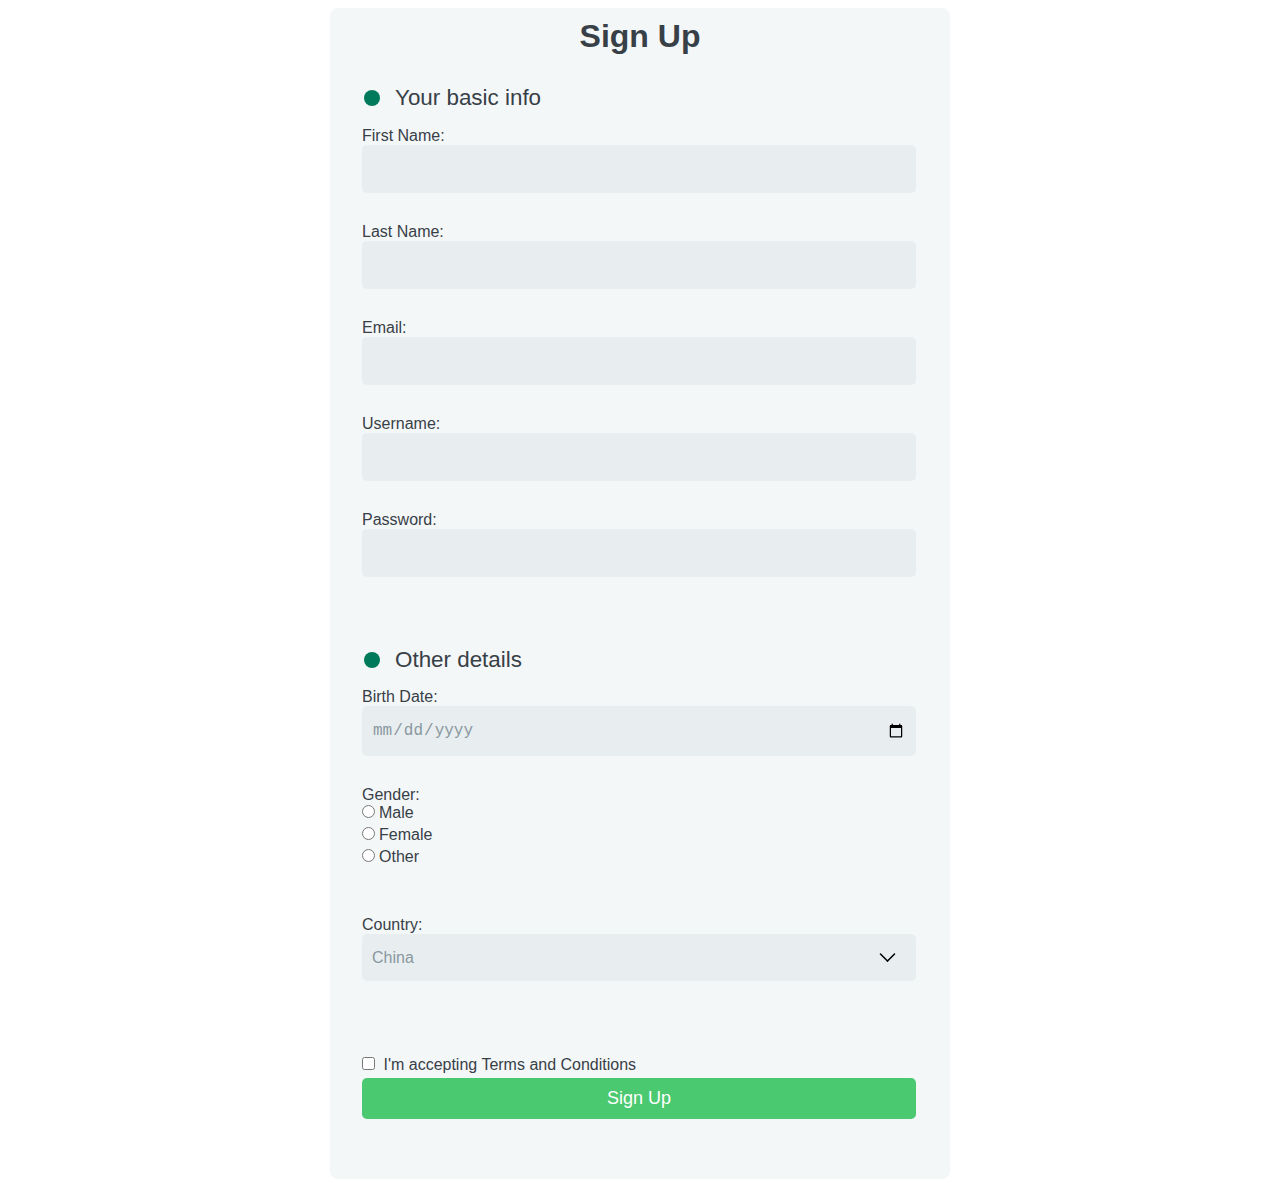
<file: Registration_Form/index.html>
<!DOCTYPE html>
<html lang="en">

<head>
    <meta charset="UTF-8">
    <meta http-equiv="X-UA-Compatible" content="IE=edge">
    <meta name="viewport" content="width=device-width, initial-scale=1.0">
    <title>Registration Form</title>
    <link rel="stylesheet" href="./style.css">
</head>

<body>
    <div class="form-center">
        <form action="xxx.php" method="post" name="registration">
            <!-- Title -->
            <h1>Sign Up</h1>

            <!-- Information Section -->
            <!-- Basic Info -->

            <fieldset>
                <legend>Your basic info</legend>

                <label for="fName">First Name:</label>
                <input type="text" class="textInput" id="fName" name="user_firstName" autocomplete="off" />

                <label for="lName">Last Name:</label>
                <input type="text" class="textInput" id="lName" name="user_lastName" autocomplete="off" />

                <label for="email">Email:</label>
                <input type="email" class="textInput" id="email" name="user_email" autocomplete="off" />

                <label for="username">Username:</label>
                <input type="text" class="textInput" id="username" name="user_username" autocomplete="off" />

                <label for="password">Password:</label>
                <input type="password" class="textInput" id="password" name="user_password" autocomplete="off" />
            </fieldset>

            <!-- Other Details -->
            <fieldset>
                <legend>Other details</legend>

                <label for="birthday">Birth Date:</label>
                <input type="date" class="textInput" id="birthday" name="birthDate" autocomplete="off" />

                <label>Gender:</label><br />
                <input type="radio" name="gender" value="male" /><label>Male</label><br />
                <input type="radio" name="gender" value="female" /><label>Female</label><br />
                <input type="radio" name="gender" value="other" /><label>Other</label><br />
            </fieldset>

            <fieldset>
                <label>Country:</label>
                <select class="custom-select">
                    <option value="China">China</option>
                    <option value="United States">United States</option>
                    <option value="United Kingdom">United Kingdom</option>
                    <option value="Turkey">Turkey</option>
                </select>
            </fieldset>

            <!-- Sign Up -->
            <fieldset>
                <div>
                    <input type="checkbox" id="acceptT&C" name="acceptT&C" value="acceptingTerms&Conditions" required />
                    <lable for="acceptT&C">I'm accepting Terms and Conditions</lable>
                </div>
                <button type="submit">Sign Up</button>
            </fieldset>
        </form>
    </div>
</body>

</html>
</file>
<file: Registration_Form/style.css>
body {
    font-family: "Nunito", sans-serif;
    color: #384047;
}

.form-center {
    display: flex;
    justify-content: center;
}

form {
    background: #F4F7F8;
    max-width: 580px;
    margin: 10px, auto;
    padding: 10px 20px;
    border-radius: 8px;
}

h1 {
    margin: 0px 0px 30px 0px;
    display: flex;
    justify-content: center;
    align-items: center;
}

fieldset {
    margin: 0px 2px 30px 0px;
    border: none;
}

legend {
    font-size: 1.4em;
    margin-bottom: 10px;
    display: flex;
    align-items: center;
}

legend::before {
    content: "";
    background-color: #007a5a;
    width: 16px;
    height: 16px;
    border-radius: 8px;
    margin-right: 15px;
    vertical-align: middle;
    display: inline-block;
    font-size: 14px;
}

input,
.textInput,
select {
    box-sizing: border-box;
}

.textInput,
select {
    background: rgba(255, 255, 255, 0.1);
    background-color: #e8eeef;
    margin: 0px 0px 30px 0px;
    padding: 15px 10px;
    border: none;
    border-radius: 5px;
    width: 100%;
    height: auto;
    font-size: 16px;
    color: #8a97a0;
    outline: 0;
}

.custom-select {
    appearance: none;
    background-image: url("data:image/svg+xml,%3C%3Fxml version='1.0' %3F%3E%3Csvg width='25' height='25' viewBox='0 0 32 32' xmlns='http://www.w3.org/2000/svg'%3E%3Cdefs%3E%3Cstyle%3E.cls-1%7Bfill:none;stroke:%23000;stroke-linecap:round;stroke-linejoin:round;stroke-width:2px;%7D%3C/style%3E%3C/defs%3E%3Ctitle/%3E%3Cg id='chevron-bottom'%3E%3Cline class='cls-1' x1='16' x2='7' y1='20.5' y2='11.5'/%3E%3Cline class='cls-1' x1='25' x2='16' y1='11.5' y2='20.5'/%3E%3C/g%3E%3C/svg%3E");
    background-repeat: no-repeat;
    background-position: right 1rem center;
    padding-right: 1.5rem;
}

input[type="radio"],
input[type="checkbox"] {
    margin: 0 4px 8px 0;
}

button {
    width: 100%;
    color: #fff;
    font-size: 18px;
    background-color: #4BC970;
    margin: 0 0 10px 0;
    padding: 10px;
    border-radius: 5px;
    border: none;
    font-style: normal;
}

@media screen and (max-width: 580px) {
    form {
        width: 300px;
    }
}
</file>
